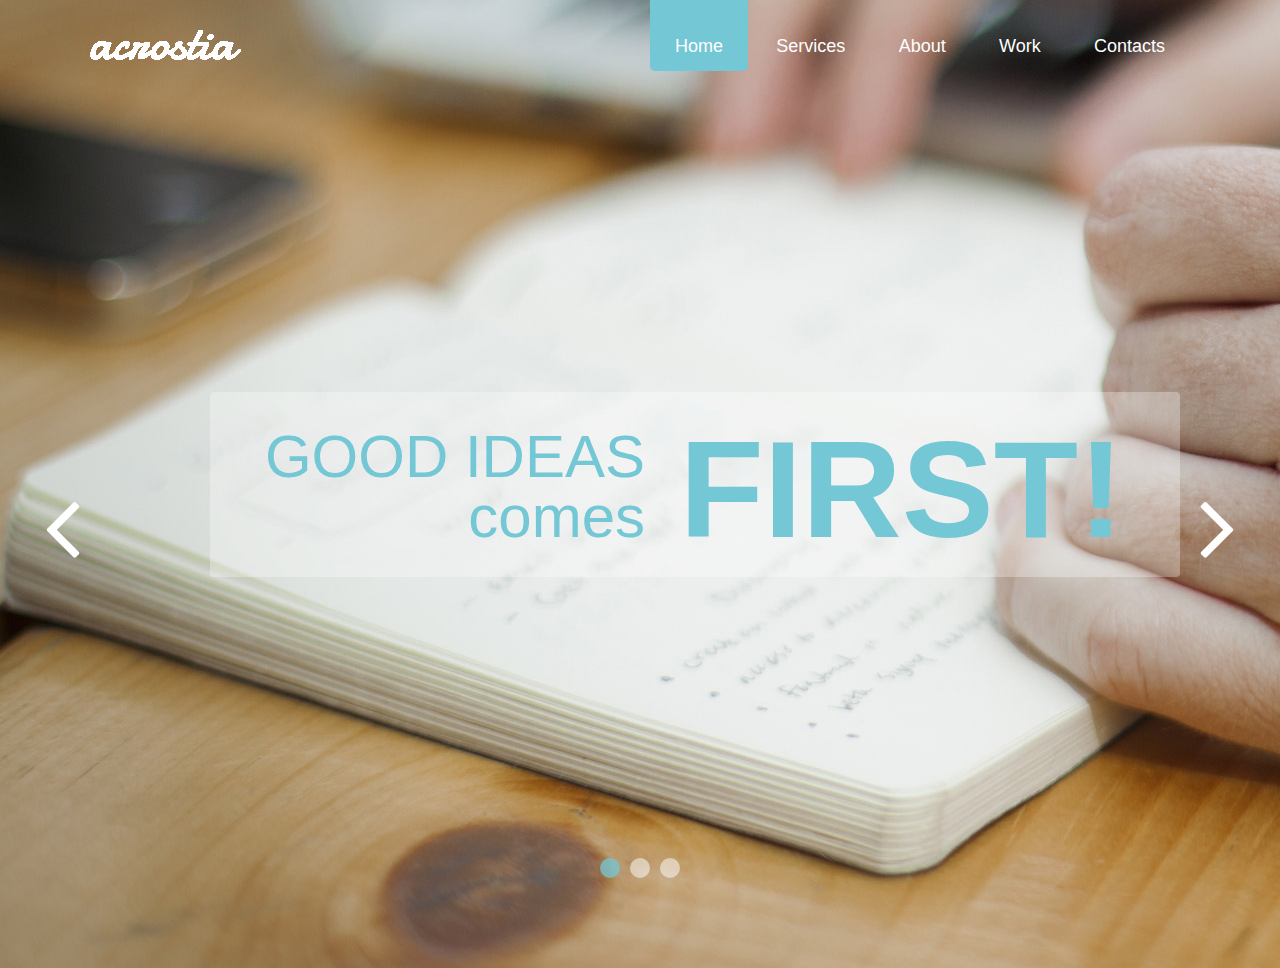
<file: index.html>
<!DOCTYPE html>
<html lang="en">
<head>
	<meta charset="UTF-8">
	<title>Acronostia</title>
	<meta http-equiv="X-UA-Compatible" content="IE=edge">
	<meta name="viewport" content="width=device-width, user-scalable=no, initial-scale=1.0, maximum-scale=1.0, minimum-scale=1.0">
	<link rel="stylesheet" href="js/slick/slick.css">
	<link rel="stylesheet" href="js/slick/slick-theme.css">
	<style>
	body{  width:100%;  height:100%;  font-size:16px}.container{  max-width:1100px;  margin:0 auto;  padding:0 20px}.main{  background:url(img/background.jpg);  background-position:center center}.head{  display:-webkit-box;  display:-webkit-flex;  display:-ms-flexbox;  display:flex;  -webkit-box-pack:justify;  -webkit-justify-content:space-between;      -ms-flex-pack:justify;          justify-content:space-between;  -webkit-flex-wrap:wrap;      -ms-flex-wrap:wrap;          flex-wrap:wrap}.logo_block{  margin-top:45px}.logo{  padding:15px 80px;  background:url(img/logo.png) no-repeat}.nav_menu{ display:-webkit-box; display:-webkit-flex; display:-ms-flexbox; display:flex; list-style:none; -webkit-box-pack:justify; -webkit-justify-content:space-between; -ms-flex-pack:justify; justify-content:space-between; padding:0; max-width:540px; width:100%}.nav_menu_link{ color:white; font-family:Lato Regular,sans-serif; font-size:18px; font-weight:400; line-height:60px; text-decoration:none; padding:40px 25px 15px 25px; -webkit-border-radius:5px; border-radius:5px} .nav_menu_link:hover{ background:#74c7d5}.page_home.active{ background-color:#74c7d5; -webkit-border-radius:5px; border-radius:5px}.page_services.active{ background-color:#df5c64; -webkit-border-radius:5px; border-radius:5px}.page_about.active{ background-color:#91778e; -webkit-border-radius:5px; border-radius:5px}.page_work.active{ background-color:#a1ca6c; -webkit-border-radius:5px; border-radius:5px}.page_contacts.active{ background-color:#82c8bd; -webkit-border-radius:5px; border-radius:5px}.content_home{  max-width:1100px;  width:100%;  display:-webkit-box;  display:-webkit-flex;  display:-ms-flexbox;  display:flex;  -webkit-box-pack:center;  -webkit-justify-content:center;      -ms-flex-pack:center;          justify-content:center;  -webkit-align-content:center;      -ms-flex-line-pack:center;          align-content:center}.slider_block{  position:relative;  outline:none}.slider_item{  width:970px;  position:relative;  background-color:rgba(255,255,255,0.3);  -webkit-border-radius:4px;          border-radius:4px;  left:120px;  margin-top:300px;  margin-bottom:313px;  outline:none}.slider_item_two{  left:90px;  width:960px}.slider_item_two .slider_text{  margin-right:10px;  margin-left:10px}.slider_text{  display:inline-block;  color:#74c7d5;  font-family:Lato Light,sans-serif;  font-size:60px;  font-weight:300;  line-height:1;  max-width:390px;  text-align:right;  margin:35px 30px 30px 45px}.slider_text_big{  color:#74c7d5;  font-family:Lato Black,sans-serif;  font-size:138px;  font-weight:900;  line-height:1}.slider_item_two .slider_text_big{  margin-left:30px}.slick-prev{  background:url(img/arrow-left.png);  width:34px;  height:56px;  left:-4%}.slick-next{  background:url(img/arrow-right.png); width:34px; height:56px; right:-4%}.slick-dots{ bottom:90px; left:0}.slick-dots li button:before{ content:""; background:#fff; opacity:.5; width:20px; height:20px; -webkit-border-radius:50%; border-radius:50%}.slick-dots li.slick-active button:before{ width:20px; height:20px; background:#74c7d5}.slick-dotted.slick-slider{ margin-bottom:0}
</style>
</head>

<body>
	<div class="wrapper">
		<div class="main">
				<div class="container">
					<div class="head">
						<div class="logo_block"><a class="logo" href="#"></a></div>
						<ul class="nav_menu">
							<li class="nav_menu_item"><a href="#" class="nav_menu_link page_home active">Home</a></li>
							<li class="nav_menu_item"><a href="services.html" class="nav_menu_link page_services">Services</a></li>
							<li class="nav_menu_item"><a href="about.html" class="nav_menu_link page_about">About</a></li>
							<li class="nav_menu_item"><a href="work.html" class="nav_menu_link page_work">Work</a></li>
							<li class="nav_menu_item"><a href="contacts.html" class="nav_menu_link page_contacts">Contacts</a></li>
						</ul>
					</div> <!-- head -->
					<div class="content content_home">
						<div class="slider_block">
							<div class="slider_item">
								<p class="slider_text">GOOD IDEAS comes</p>
								<span class="slider_text_big">FIRST!</span>
							</div>
						</div>
						<div class="slider_block">
							<div class="slider_item slider_item_two">
							<p class="slider_text">WE WORK</p>
							<span class="slider_text_big">TOGETHER!</span>
						</div>
						</div>
						<div class="slider_block">
							<div class="slider_item">
							<p class="slider_text">GOOD IDEAS comes</p>
							<span class="slider_text_big">FIRST!</span>
						</div>
						</div>
					</div> <!-- content_home -->
				</div> <!-- container -->
		</div> <!-- main -->
	</div> <!-- wrapper -->
	<link href="https://fonts.googleapis.com/css?family=Lato:300,400,700,900" rel="stylesheet">
	<link rel="stylesheet" href="css/normalize.css">
	<link rel="stylesheet" href="css/media.css">
	<script src="https://code.jquery.com/jquery-2.2.4.min.js" defer></script>
	<script src="js/slick/slick.min.js" defer></script>
	<script src="js/common.js" defer></script>
</body>
</html>
</file>
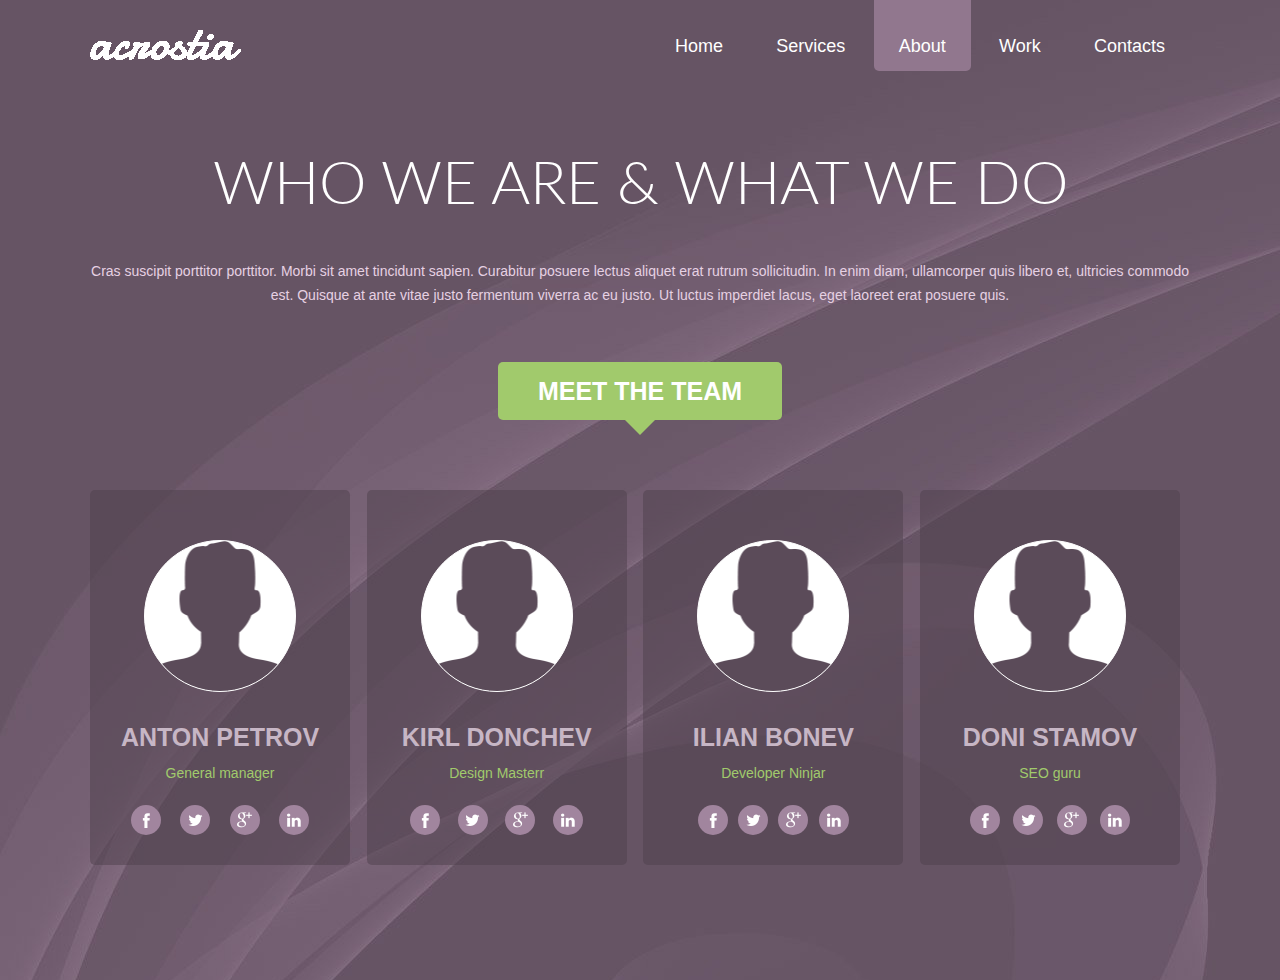
<file: about.html>
<!DOCTYPE html>
<html lang="en">
<head>
	<meta charset="UTF-8">
	<title>Acronostia - About</title>
	<meta http-equiv="X-UA-Compatible" content="IE=edge">
	<meta name="viewport" content="width=device-width, user-scalable=no, initial-scale=1.0, maximum-scale=1.0, minimum-scale=1.0">
	<style>
body{  width:100%;  height:100%;  font-size:16px}.container{  max-width:1100px;  margin:0 auto;  padding:0 20px}.main{  background:url(img/background-p3.jpg)}.head{  display:-webkit-box;  display:-webkit-flex;  display:-ms-flexbox;  display:flex;  -webkit-box-pack:justify;  -webkit-justify-content:space-between;      -ms-flex-pack:justify;          justify-content:space-between;  -webkit-flex-wrap:wrap;      -ms-flex-wrap:wrap;          flex-wrap:wrap}.logo_block{  margin-top:45px}.logo{  padding:15px 80px;  background:url(img/logo.png) no-repeat}.nav_menu{ display:-webkit-box; display:-webkit-flex; display:-ms-flexbox; display:flex; list-style:none; -webkit-box-pack:justify; -webkit-justify-content:space-between; -ms-flex-pack:justify; justify-content:space-between; padding:0; max-width:540px; width:100%}.nav_menu_link{ color:white; font-family:Lato Regular,sans-serif; font-size:18px; font-weight:400; line-height:60px; text-decoration:none; padding:40px 25px 15px 25px; -webkit-border-radius:5px; border-radius:5px} .nav_menu_link:hover{ background:#91778e}.page_home.active{ background-color:#74c7d5; -webkit-border-radius:5px; border-radius:5px}.page_services.active{ background-color:#df5c64; -webkit-border-radius:5px; border-radius:5px}.page_about.active{ background-color:#91778e; -webkit-border-radius:5px; border-radius:5px}.page_work.active{ background-color:#a1ca6c; -webkit-border-radius:5px; border-radius:5px}.page_contacts.active{ background-color:#82c8bd; -webkit-border-radius:5px; border-radius:5px}.about_content{  display:-webkit-box;  display:-webkit-flex;  display:-ms-flexbox;  display:flex;  -webkit-box-orient:vertical;  -webkit-box-direction:normal;  -webkit-flex-direction:column;      -ms-flex-direction:column;          flex-direction:column;  -webkit-box-align:center;  -webkit-align-items:center;      -ms-flex-align:center;          align-items:center;  text-align:center}.about_content_title{  color:white;  font-family:Lato,sans-serif;  font-size:60px;  font-weight:300;  line-height:58px;  text-transform:uppercase;  margin-bottom:35px}.about_content_text{  color:#e6d1e3;  font-family:Lato Regular,sans-serif;  font-size:14px;  font-weight:400;  line-height:24px;  margin-bottom:55px}.meet{  position:relative;  color:white;  font-family:Lato Black,sans-serif;  font-size:25px;  font-weight:900;  line-height:58px;  text-transform:uppercase;  background:#a1ca6c;  -webkit-border-radius:5px;          border-radius:5px;  padding:0 40px;  margin-bottom:70px}  .meet:after{    position:absolute;    content:"";    bottom:-15px;    left:-webkit-calc(50% - 15px);    left:calc(50% - 15px);    width:0;    height:0;    border-style:solid;    border-width:15px 15px 0 15px;    border-color:#a1ca6c transparent transparent transparent}.about_team{  display:-webkit-box;  display:-webkit-flex;  display:-ms-flexbox;  display:flex;  -webkit-box-pack:justify;  -webkit-justify-content:space-between;      -ms-flex-pack:justify;          justify-content:space-between;  -webkit-flex-wrap:wrap;      -ms-flex-wrap:wrap;          flex-wrap:wrap}.about_user{  background:rgba(77,63,75,0.5);  -webkit-border-radius:5px;          border-radius:5px;  max-width:260px;  width:100%;  display:-webkit-box;  display:-webkit-flex;  display:-ms-flexbox;  display:flex;  -webkit-box-orient:vertical;  -webkit-box-direction:normal;  -webkit-flex-direction:column;      -ms-flex-direction:column;          flex-direction:column;  -webkit-box-align:center;  -webkit-align-items:center;      -ms-flex-align:center;          align-items:center;  text-align:center;  margin-bottom:115px;  margin-right:10px}  .about_user:hover{    background:rgba(77,63,75,0.8)}.about_user_pic{  position:relative;  width:150px;  height:150px;  background:#fff url(img/user.png) no-repeat top center;  -webkit-border-radius:50%;          border-radius:50%;  border:1px solid #fff;  margin-top:50px;  margin-bottom:16px;  overflow:hidden}  .about_user_pic:after{    position:absolute;    content:"";    width:152px;    height:152px;    top:-6px;    left:-6px;    border:5px solid #947a92;    -webkit-border-radius:50%;            border-radius:50%}.about_user_title{  color:#c7b6c5;  font-family:Lato Black,sans-serif;  font-size:25px;  font-weight:900;  line-height:58px;  text-transform:uppercase;  margin:0}.about_user_text{  color:#a1ca6c;  font-family:Lato Regular,sans-serif;  font-size:14px;  font-weight:400;  line-height:1;  margin:0;  margin-bottom:25px}.about_user_social{  display:-webkit-box;  display:-webkit-flex;  display:-ms-flexbox;  display:flex;  list-style:none;  -webkit-justify-content:space-around;      -ms-flex-pack:distribute;          justify-content:space-around;  padding:0;  margin-bottom:30px}  .about_user_social li{    width:30px;    height:30px;    -webkit-border-radius:50%;            border-radius:50%;    background:#a1859e}.user_social_link{  display:inline-block;  width:30px;  height:30px}  .user_social_link.fb{    background:url(img/facebook.png) no-repeat center center}  .user_social_link.tw{    background:url(img/twit.png) no-repeat center center}  .user_social_link.google{    background:url(img/g+.png) no-repeat center center}  .user_social_link.in{    background:url(img/lin.png) no-repeat center center}.about_user:hover .about_user_pic{  background:#fff url(img/user-hover.png) no-repeat top center}.about_user:hover .about_user_title{ color:#fff}.about_user:hover .user_social_fb{ background:#4f689e}.about_user:hover .user_social_tw{ background:#74c7d5}.about_user:hover .user_social_google{ background:#df5c64}.about_user:hover .user_social_in{ background:#3e61af}
</style>
</head>
<body>
	<div class="wrapper">
		<div class="main">
			<div class="container">
				<div class="head">
					<div class="logo_block"><a class="logo" href="#"></a></div>
					<ul class="nav_menu">
						<li class="nav_menu_item"><a href="index.html" class="nav_menu_link page_home">Home</a></li>
						<li class="nav_menu_item"><a href="services.html" class="nav_menu_link page_services">Services</a></li>
						<li class="nav_menu_item"><a href="about.html" class="nav_menu_link page_about active">About</a></li>
						<li class="nav_menu_item"><a href="work.html" class="nav_menu_link page_work">Work</a></li>
						<li class="nav_menu_item"><a href="contacts.html" class="nav_menu_link page_contacts">Contacts</a></li>
					</ul>
				</div> <!-- head -->
				<div class="about_content">
					<h3 class="about_content_title">Who we are & what we do</h3>
					<p class="about_content_text">Cras suscipit porttitor porttitor. Morbi sit amet tincidunt sapien. Curabitur posuere lectus aliquet erat rutrum sollicitudin. In enim diam, ullamcorper quis libero et, ultricies commodo est. Quisque at ante vitae justo fermentum viverra ac eu justo. Ut luctus imperdiet lacus, eget laoreet erat posuere quis.</p>
					<div class="meet">meet the team</div>
				</div> <!-- about_content -->
				<div class="about_team">
					<div class="about_user">
						<div class="about_user_pic manager"></div>
						<div class="about_user_descr">
							<h2 class="about_user_title">Anton Petrov</h2>
							<p class="about_user_text">General manager</p>
							<ul class="about_user_social">
								<li class="user_social_fb" ><a class="user_social_link fb" href="#"></a></li>
								<li class="user_social_tw" ><a class="user_social_link tw" href="#"></a></li>
								<li class="user_social_google" ><a class="user_social_link google" href="#"></a></li>
								<li class="user_social_in" ><a class="user_social_link in" href="#"></a></li>
							</ul>
						</div>
					</div> <!-- about_user -->
					<div class="about_user">
						<div class="about_user_pic designer"></div>
						<div class="about_user_descr">
							<h2 class="about_user_title">Kirl DONCHEV</h2>
							<p class="about_user_text">Design Masterr</p>
							<ul class="about_user_social">
								<li class="user_social_fb" ><a class="user_social_link fb" href="#"></a></li>
								<li class="user_social_tw" ><a class="user_social_link tw" href="#"></a></li>
								<li class="user_social_google" ><a class="user_social_link google" href="#"></a></li>
								<li class="user_social_in" ><a class="user_social_link in" href="#"></a></li>
							</ul>
						</div>
					</div> <!-- about_user -->
					<div class="about_user">
						<div class="about_user_pic manager"></div>
						<div class="about_user_descr">
							<h2 class="about_user_title">Ilian Bonev</h2>
							<p class="about_user_text">Developer Ninjar</p>
							<ul class="about_user_social">
								<li class="user_social_fb" ><a class="user_social_link fb" href="#"></a></li>
								<li class="user_social_tw" ><a class="user_social_link tw" href="#"></a></li>
								<li class="user_social_google" ><a class="user_social_link google" href="#"></a></li>
								<li class="user_social_in" ><a class="user_social_link in" href="#"></a></li>
							</ul>
						</div>
					</div> <!-- about_user -->
					<div class="about_user">
						<div class="about_user_pic manager"></div>
						<div class="about_user_descr">
							<h2 class="about_user_title">Doni Stamov</h2>
							<p class="about_user_text">SEO guru</p>
							<ul class="about_user_social">
								<li class="user_social_fb" ><a class="user_social_link fb" href="#"></a></li>
								<li class="user_social_tw" ><a class="user_social_link tw" href="#"></a></li>
								<li class="user_social_google" ><a class="user_social_link google" href="#"></a></li>
								<li class="user_social_in" ><a class="user_social_link in" href="#"></a></li>
							</ul>
						</div>
					</div> <!-- about_user -->
				</div> <!-- about_team -->
				
			</div> <!-- container -->
		</div> <!-- page1 -->
	</div> <!-- wrapper -->
	<link href="https://fonts.googleapis.com/css?family=Lato:300,400,700,900" rel="stylesheet">
	<link rel="stylesheet" href="css/normalize.css">
	<link rel="stylesheet" href="css/media.css">
</body>
</html>
</file>
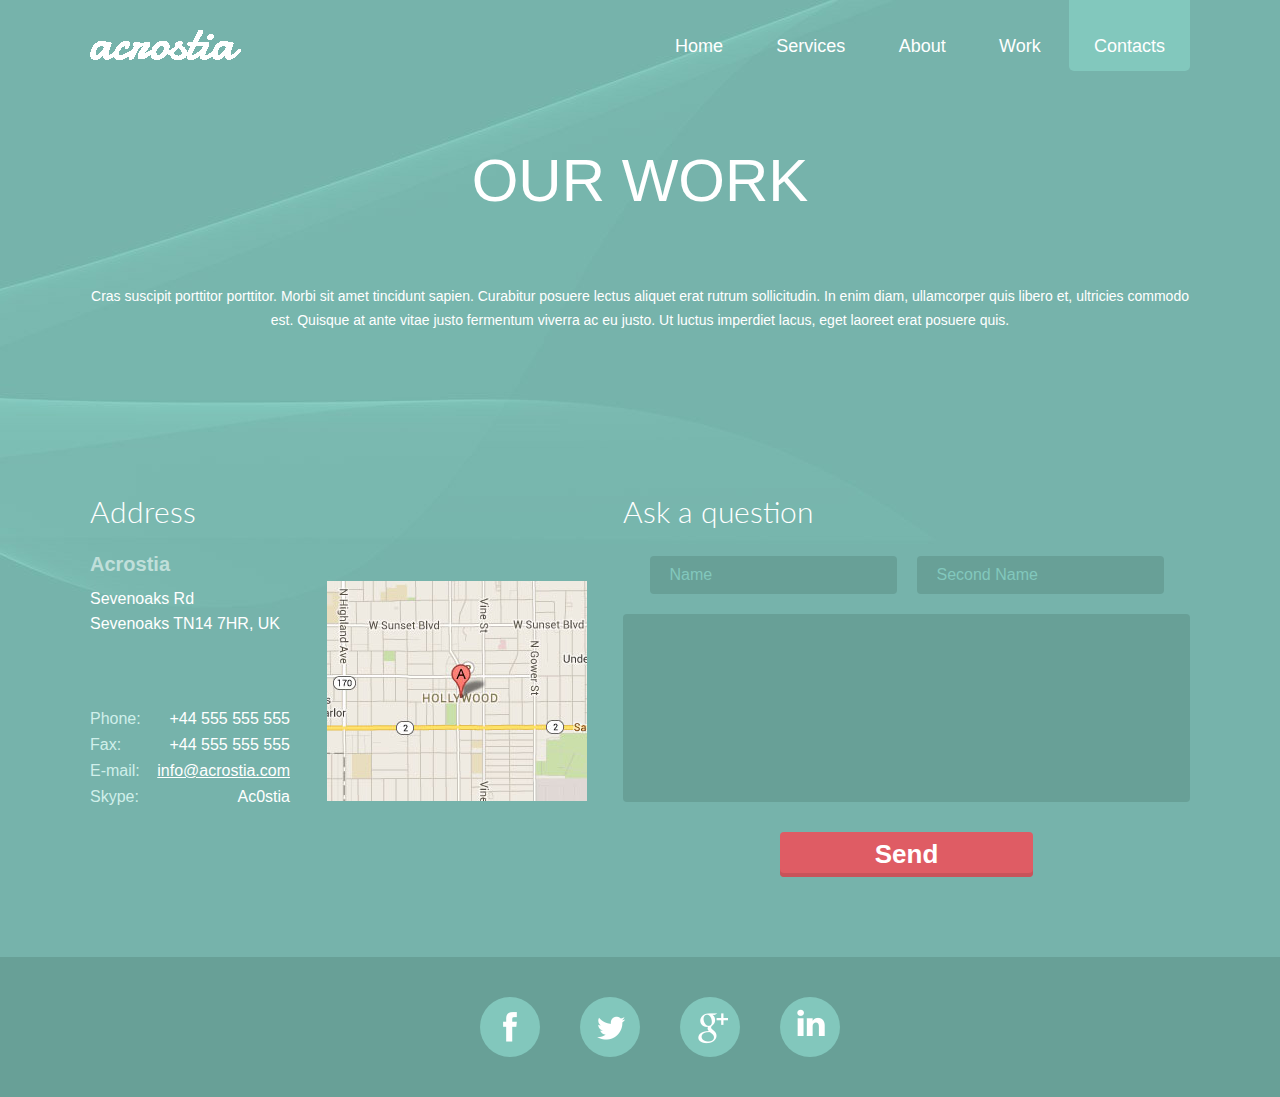
<file: contacts.html>
<!DOCTYPE html>
<html lang="en">
<head>
	<meta charset="UTF-8">
	<title>Acronostia - Contacts</title>
	<meta http-equiv="X-UA-Compatible" content="IE=edge">
	<meta name="viewport" content="width=device-width, user-scalable=no, initial-scale=1.0, maximum-scale=1.0, minimum-scale=1.0">
	<style>
body{  width:100%;  height:100%;  font-size:16px}.container{  max-width:1100px;  margin:0 auto;  padding:0 20px}.main{  background:url(img/background-p5.jpg)}.head{  display:-webkit-box;  display:-webkit-flex;  display:-ms-flexbox;  display:flex;  -webkit-box-pack:justify;  -webkit-justify-content:space-between;      -ms-flex-pack:justify;          justify-content:space-between;  -webkit-flex-wrap:wrap;      -ms-flex-wrap:wrap;          flex-wrap:wrap}.logo_block{  margin-top:45px}.logo{  padding:15px 80px;  background:url(img/logo.png) no-repeat}.nav_menu{ display:-webkit-box; display:-webkit-flex; display:-ms-flexbox; display:flex; list-style:none; -webkit-box-pack:justify; -webkit-justify-content:space-between; -ms-flex-pack:justify; justify-content:space-between; padding:0; max-width:540px; width:100%}.nav_menu_link{ color:white; font-family:Lato Regular,sans-serif; font-size:18px; font-weight:400; line-height:60px; text-decoration:none; padding:40px 25px 15px 25px; -webkit-border-radius:5px; border-radius:5px} .nav_menu_link:hover{ background:#82c8bd}.page_home.active{ background-color:#74c7d5; -webkit-border-radius:5px; border-radius:5px}.page_services.active{ background-color:#df5c64; -webkit-border-radius:5px; border-radius:5px}.page_about.active{ background-color:#91778e; -webkit-border-radius:5px; border-radius:5px}.page_work.active{ background-color:#a1ca6c; -webkit-border-radius:5px; border-radius:5px}.page_contacts.active{ background-color:#82c8bd; -webkit-border-radius:5px; border-radius:5px}.content_contacts{  display:-webkit-box;  display:-webkit-flex;  display:-ms-flexbox;  display:flex;  -webkit-box-orient:vertical;  -webkit-box-direction:normal;  -webkit-flex-direction:column;      -ms-flex-direction:column;          flex-direction:column;  -webkit-box-pack:center;  -webkit-justify-content:center;      -ms-flex-pack:center;          justify-content:center;  text-align:center;  margin-bottom:120px}.contacts_content_title{  display:block;  color:#fff;  font-family:Lato Light,sans-serif;  font-size:60px;  font-weight:300;  line-height:58px;  text-transform:uppercase}.contacts_content_text{  color:#fff;  font-family:Lato Regular,sans-serif;  font-size:14px;  font-weight:400;  line-height:24px}.contacts_info{  display:-webkit-box;  display:-webkit-flex;  display:-ms-flexbox;  display:flex;  -webkit-box-pack:justify;  -webkit-justify-content:space-between;      -ms-flex-pack:justify;          justify-content:space-between;  -webkit-flex-wrap:wrap;      -ms-flex-wrap:wrap;          flex-wrap:wrap}.address{  display:-webkit-box;  display:-webkit-flex;  display:-ms-flexbox;  display:flex;  -webkit-box-orient:vertical;  -webkit-box-direction:normal;  -webkit-flex-direction:column;      -ms-flex-direction:column;          flex-direction:column}.addres_title{  color:white;  font-family:Lato,sans-serif;  font-size:30px;  font-weight:300;  line-height:30px}.address_info{  margin-bottom:70px}  .address_info p{    margin:0;    margin-bottom:4px}.address_info .address_info_title{  color:#c0dfda;  font-family:Lato Bold,sans-serif;  font-size:20px;  font-weight:700;  line-height:17px;  margin-bottom:15px}.address_city,.address_street{  color:#fff;  font-family:Lato Regular,sans-serif;  font-size:16px;  font-weight:400;  line-height:21px}.address_contacts{  display:-webkit-box;  display:-webkit-flex;  display:-ms-flexbox;  display:flex;  -webkit-box-orient:vertical;  -webkit-box-direction:normal;  -webkit-flex-direction:column;      -ms-flex-direction:column;          flex-direction:column;  width:200px}.address_contacts p{  display:inline-block;  font-family:Lato Regular,sans-serif;  font-size:16px;  font-weight:400;  line-height:21px;  color:#d0efea;  margin:0;  margin-bottom:5px}.address_contacts a{  font-family:Lato Regular,sans-serif;  font-size:16px;  font-weight:400;  line-height:21px;  color:#fff;  text-decoration:none}.address_contacts .mail_address{  text-decoration:underline}.address_block{  display:-webkit-box;  display:-webkit-flex;  display:-ms-flexbox;  display:flex;  -webkit-box-pack:justify;  -webkit-justify-content:space-between;      -ms-flex-pack:justify;          justify-content:space-between}.map{  position:relative;  width:260px;  height:220px;  margin:0 10px;  margin-top:115px;  overflow:hidden}.map_pic{  position:relative;  top:-130px;  left:-50px}.user_form_title{  color:#fff;  font-family:Lato;  font-size:30px;  font-weight:300;  line-height:30px}.user_form{  display:-webkit-box;  display:-webkit-flex;  display:-ms-flexbox;  display:flex;  -webkit-box-orient:vertical;  -webkit-box-direction:normal;  -webkit-flex-direction:column;      -ms-flex-direction:column;          flex-direction:column;  -webkit-box-align:center;  -webkit-align-items:center;      -ms-flex-align:center;          align-items:center;  margin-bottom:80px}.user_form_name{  display:-webkit-box;  display:-webkit-flex;  display:-ms-flexbox;  display:flex;  -webkit-box-orient:horizontal;  -webkit-box-direction:normal;  -webkit-flex-direction:row;      -ms-flex-direction:row;          flex-direction:row}.user_form_item input{  background-color:#68a097;  -webkit-border-radius:4px;          border-radius:4px;  border:none;  padding:10px 20px;  outline:none;  margin-bottom:20px}  .user_form_item input:focus{    background:#fff}.user_form_item .name{  margin-right:20px}.user_form_item input::-webkit-input-placeholder{  color:#82c8bd;  font-family:Lato Regular,sans-serif;  font-size:16px;  font-weight:400;  line-height:21px}.user_form_item input::-moz-placeholder{  color:#82c8bd;  font-family:Lato Regular,sans-serif;  font-size:16px;  font-weight:400;  line-height:21px}.user_form_item input:-moz-placeholder{  color:#82c8bd;  font-family:Lato Regular,sans-serif;  font-size:16px;  font-weight:400;  line-height:21px}.user_form_item input:-ms-input-placeholder{  color:#82c8bd;  font-family:Lato Regular,sans-serif;  font-size:16px;  font-weight:400;  line-height:21px}.user_form_item input:focus::-webkit-input-placeholder{  opacity:0;  -webkit-transition:opacity 0.3s ease;  transition:opacity 0.3s ease}.user_form_item input:focus::-moz-placeholder{  opacity:0;  -webkit-transition:opacity 0.3s ease;  transition:opacity 0.3s ease}.user_form_item input:focus:-moz-placeholder{  opacity:0;  -webkit-transition:opacity 0.3s ease;  transition:opacity 0.3s ease}.user_form_item input:focus:-ms-input-placeholder{  opacity:0;  -webkit-transition:opacity 0.3s ease;  transition:opacity 0.3s ease}.user_ask{  display:block;  background-color:#68a097;  -webkit-border-radius:4px;          border-radius:4px;  border:none;  outline:none;  resize:none;  margin-bottom:30px}  .user_ask:focus{    background:#fff}.form_btn{  color:#fff;  font-family:Lato Black, sans-serif;  font-size:26px;  font-weight:900;  line-height:21px;  padding:12px 95px;  background-color:#df5c64;  border:none;  outline:none;  cursor:pointer;  -webkit-border-radius:4px;          border-radius:4px;  -webkit-box-shadow:inset 0 -4px 0 rgba(178,74,80,0.5);          box-shadow:inset 0 -4px 0 rgba(178,74,80,0.5)}.footer{  background:#68a097}.social{  display:-webkit-box;  display:-webkit-flex;  display:-ms-flexbox;  display:flex;  -webkit-box-pack:center;  -webkit-justify-content:center;      -ms-flex-pack:center;          justify-content:center;  list-style:none;  margin:0}.social_list{  position:relative;  width:60px;  height:60px;  background:#82c7bc;  -webkit-border-radius:50%;          border-radius:50%;  margin:40px 0;  margin-right:40px}  .social_list:last-child{    margin-right:0}.social_link{  position:absolute;  top:0;  left:0;  padding:30px 30px}.facebook:hover{  background:#4f689e}.twitter:hover{  background:#74c7d5}.google:hover{  background:#DF5C64}.linkedin:hover{  background:#3E61AF}.social_link.fb{  background:url(img/footer-fb.png) no-repeat;  background-position:center center}.social_link.tw{  background:url(img/footer-twit.png) no-repeat;  background-position:17px 19px}.social_link.go{  background:url(img/footer-g+.png) no-repeat;  background-position:18px 16px}.social_link.lin{  background:url(img/footer-lin.png) no-repeat; background-position:17px 12px}
</style>
</head>
<body>
	<div class="wrapper">
		<div class="main">
				<div class="container">
					<div class="head">
						<div class="logo_block"><a class="logo" href="#"></a></div>
						<ul class="nav_menu">
							<li class="nav_menu_item"><a href="index.html" class="nav_menu_link page_home">Home</a></li>
							<li class="nav_menu_item"><a href="services.html" class="nav_menu_link page_services">Services</a></li>
							<li class="nav_menu_item"><a href="about.html" class="nav_menu_link page_about">About</a></li>
							<li class="nav_menu_item"><a href="work.html" class="nav_menu_link page_work">Work</a></li>
							<li class="nav_menu_item"><a href="contacts.html" class="nav_menu_link page_contacts active">Contacts</a></li>
						</ul>
					</div> <!-- head -->
					<div class="content_contacts">
							<h3 class="contacts_content_title">our work</h3>
							<p class="contacts_content_text">Cras suscipit porttitor porttitor. Morbi sit amet tincidunt sapien. Curabitur posuere lectus aliquet erat rutrum sollicitudin. In enim diam, ullamcorper quis libero et, ultricies commodo est. Quisque at ante vitae justo fermentum viverra ac eu justo. Ut luctus imperdiet lacus, eget laoreet erat posuere quis.</p>
					</div> <!-- content_contacts -->
					<div class="contacts_info">
						<div class="address">
							<p class="addres_title">Address</p>
							<div class="address_info">
								<p class="address_info_title">Acrostia</p>
								<p class="address_city">Sevenoaks Rd</p>
								<p class="address_street">Sevenoaks TN14 7HR, UK</p>
							</div> <!-- address_info -->
							<div class="address_contacts">
								<div class="phone address_block"><p>Phone:</p><a href="tel:+44555555555" class="phone_number">+44 555 555 555</a></div>
								<div class="fax address_block"><p>Fax:</p><a href="fax:+44555555555" class="fax_number">+44 555 555 555</a></div>
								<div class="mail address_block"><p>E-mail:</p><a href="mailto:mail.ru" class="mail_address">info@acrostia.com</a></div>
								<div class="skype address_block"><p>Skype:</p><a href="skype:Ac0stia" class="skype_name">Ac0stia</a></div>
							</div> <!-- address_contacts -->
						</div>
						<div class="map"><a class="map_pic" href="#"><img src="img/content/map.jpg" alt=""></a></div>
						<div class="user_block">
							<p class="user_form_title">Ask a question</p>
							<div class="user_form_item">
								<form action="#" class="user_form">
									<div class="user_form_name">
										<input type="text" class="name" placeholder="Name">
										<input type="text" class="second_name" placeholder="Second Name">
									</div>
									<textarea class="user_ask" name="user_ask" cols="59" rows="10"></textarea>
									<button class="form_btn">Send</button>
								</form>
							</div> <!-- user_form_item -->
						</div> <!-- user_block -->
					</div> <!-- contacts_info -->
				</div> <!-- container -->
				<footer class="footer">
					<div class="container">
						<ul class="social">
							<li class="social_list facebook"><a class="social_link fb" href="https://www.facebook.com/" target="_blank"></a></li>
							<li class="social_list twitter"><a class="social_link tw" href="https://twitter.com/" target="_blank"></a></li>
							<li class="social_list google"><a class="social_link go" href="https://www.google.ru/" targer="_blank"></a></li>
							<li class="social_list linkedin"><a class="social_link lin" href="https://www.linkedin.com/" target="blank"></a></li>
						</ul> <!-- social -->
					</div> <!-- container -->
				</footer>
		</div> <!-- main -->
	</div> <!-- wrapper -->
	<link href="https://fonts.googleapis.com/css?family=Lato:300,400,700,900" rel="stylesheet">
	<link rel="stylesheet" href="css/normalize.css">
	<link rel="stylesheet" href="css/media.css">
</body>
</html>
</file>
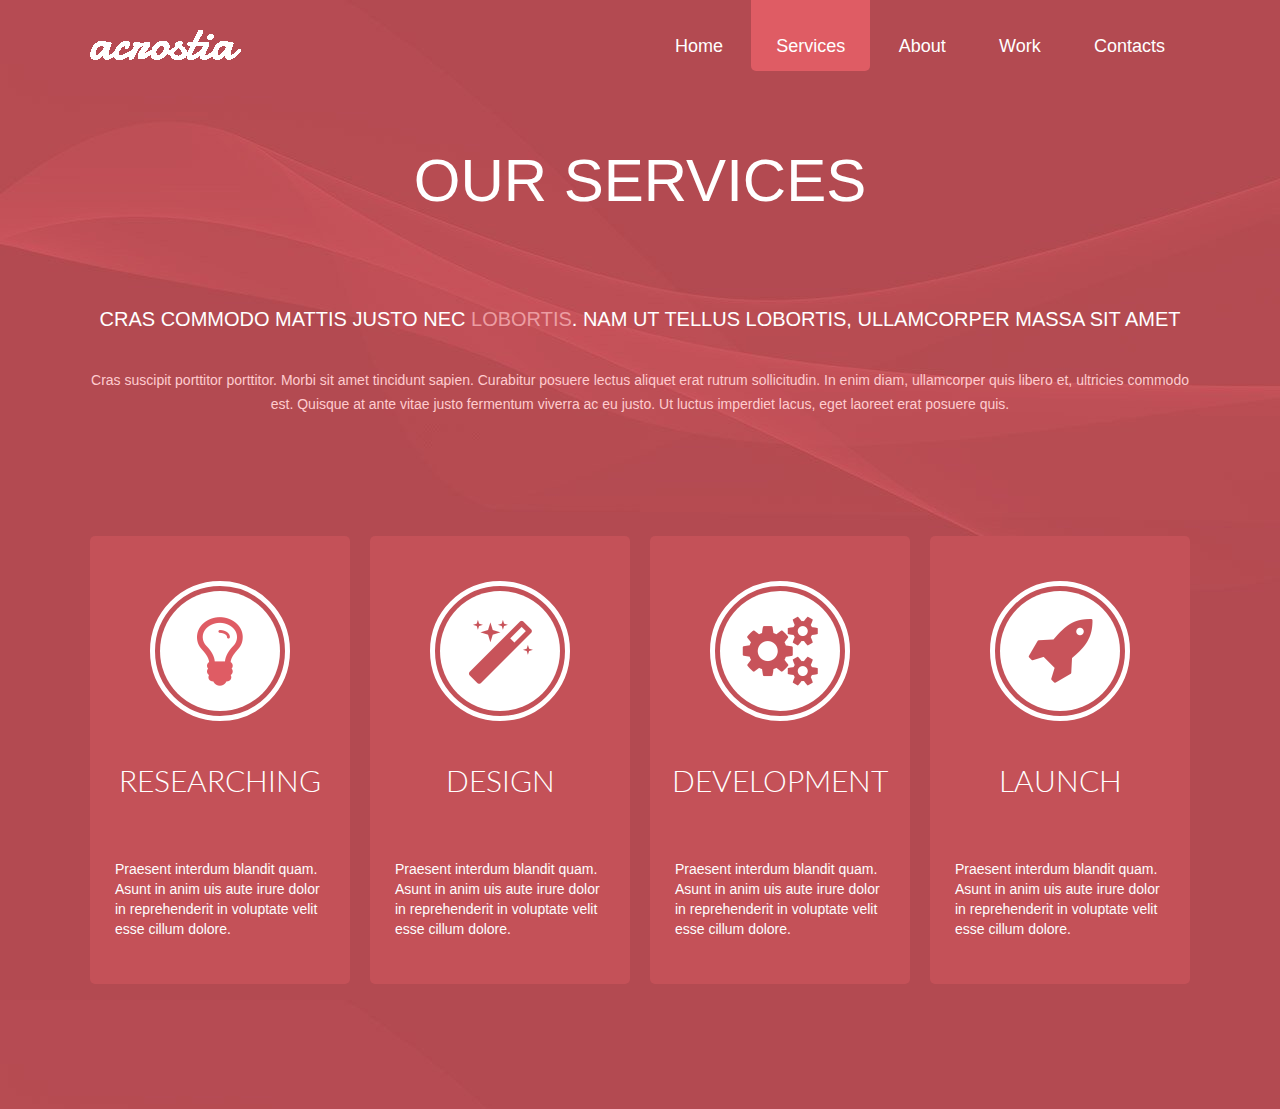
<file: services.html>
<!DOCTYPE html>
<html lang="en">
<head>
	<meta charset="UTF-8">
	<title>Acronostia - Services</title>
	<meta http-equiv="X-UA-Compatible" content="IE=edge">
	<meta name="viewport" content="width=device-width, user-scalable=no, initial-scale=1.0, maximum-scale=1.0, minimum-scale=1.0">
	<style>
	body{  width:100%;  height:100%;  font-size:16px}.container{  max-width:1100px;  margin:0 auto;  padding:0 20px}.main{  background:url(img/background-p2.jpg)}.head{  display:-webkit-box;  display:-webkit-flex;  display:-ms-flexbox;  display:flex;  -webkit-box-pack:justify;  -webkit-justify-content:space-between;      -ms-flex-pack:justify;          justify-content:space-between;  -webkit-flex-wrap:wrap;      -ms-flex-wrap:wrap;          flex-wrap:wrap}.logo_block{  margin-top:45px}.logo{  padding:15px 80px;  background:url(img/logo.png) no-repeat}.nav_menu{ display:-webkit-box; display:-webkit-flex; display:-ms-flexbox; display:flex; list-style:none; -webkit-box-pack:justify; -webkit-justify-content:space-between; -ms-flex-pack:justify; justify-content:space-between; padding:0; max-width:540px; width:100%}.nav_menu_link{ color:white; font-family:Lato Regular,sans-serif; font-size:18px; font-weight:400; line-height:60px; text-decoration:none; padding:40px 25px 15px 25px; -webkit-border-radius:5px; border-radius:5px} .nav_menu_link:hover{ background:#df5c64}.page_home.active{ background-color:#74c7d5; -webkit-border-radius:5px; border-radius:5px}.page_services.active{ background-color:#df5c64; -webkit-border-radius:5px; border-radius:5px}.page_about.active{ background-color:#91778e; -webkit-border-radius:5px; border-radius:5px}.page_work.active{ background-color:#a1ca6c; -webkit-border-radius:5px; border-radius:5px}.page_contacts.active{ background-color:#82c8bd; -webkit-border-radius:5px; border-radius:5px}.services_content{  display:-webkit-box;  display:-webkit-flex;  display:-ms-flexbox;  display:flex;  -webkit-box-orient:vertical;  -webkit-box-direction:normal;  -webkit-flex-direction:column;      -ms-flex-direction:column;          flex-direction:column;  -webkit-box-pack:center;  -webkit-justify-content:center;      -ms-flex-pack:center;          justify-content:center;  text-align:center}.services_content_title{  display:block;  color:white;  font-family:Lato Light,sans-serif;  font-size:60px;  font-weight:300;  line-height:58px;  text-transform:uppercase}.services_content_text{  color:#fff;  font-family:Lato Regular,sans-serif;  font-size:20px;  font-weight:400;  line-height:58px;  text-transform:uppercase}  .services_content_text span{    color:#ec9da2}.services_content_descr{  color:#ffcccf;  font-family:Lato Regular,sans-serif;  font-size:14px;  font-weight:400;  line-height:24px;  margin-bottom:120px}.services_offer{  display:-webkit-box;  display:-webkit-flex;  display:-ms-flexbox;  display:flex;  -webkit-box-pack:justify;  -webkit-justify-content:space-between;      -ms-flex-pack:justify;          justify-content:space-between;  -webkit-flex-wrap:wrap;      -ms-flex-wrap:wrap;          flex-wrap:wrap}.services_item{  display:-webkit-box;  display:-webkit-flex;  display:-ms-flexbox;  display:flex;  -webkit-box-orient:vertical;  -webkit-box-direction:normal;  -webkit-flex-direction:column;      -ms-flex-direction:column;          flex-direction:column;  background:#c45158;  max-width:260px;  -webkit-border-radius:5px;          border-radius:5px;  margin-bottom:125px}  .services_item:hover{    -webkit-box-shadow:3px 3px 5px #c51e28;            box-shadow:3px 3px 5px #c51e28}.services_offer_pic{  position:relative;  width:120px;  height:120px;  -webkit-border-radius:50%;          border-radius:50%;  margin:0 auto;  margin-top:55px;  margin-bottom:40px}  .services_offer_pic:after{    position:absolute;    content:"";    display:block;    width:120px;    height:120px;    top:-10px;    left:-10px;    background:transparent;    -webkit-border-radius:50%;            border-radius:50%;    padding:5px;    border:5px solid #fff}.services_offer_descr{  width:100%}.services_offer_title{  color:#fff;  font-family:Lato,sans-serif;  font-size:30px;  font-weight:300;  line-height:58px;  text-transform:uppercase;  margin:0;  margin-bottom:50px;  text-align:center}.services_offer_text{  color:#fefefe;  font-family:Lato Regular,sans-serif;  font-size:14px;  font-weight:400;  line-height:20px;  max-width:210px;  margin:0 25px;  margin-bottom:45px}.services_offer_pic{  background:#fff url(img/lightball.png) no-repeat center center}  .services_offer_pic.design{    background:#fff url(img/m-wand.png) no-repeat center center}  .services_offer_pic.development{    background:#fff url(img/giars.png) no-repeat center center}  .services_offer_pic.launch{    background:#fff url(img/rocket.png) no-repeat center center}
</style>
</head>
<body>
	<div class="wrapper">
		<div class="main">
			<div class="container">
				<div class="head">
					<div class="logo_block"><a class="logo" href="#"></a></div>
					<ul class="nav_menu">
						<li class="nav_menu_item"><a href="index.html" class="nav_menu_link page_home ">Home</a></li>
						<li class="nav_menu_item"><a href="services.html" class="nav_menu_link page_services active">Services</a></li>
						<li class="nav_menu_item"><a href="about.html" class="nav_menu_link page_about">About</a></li>
						<li class="nav_menu_item"><a href="work.html" class="nav_menu_link page_work">Work</a></li>
						<li class="nav_menu_item"><a href="contacts.html" class="nav_menu_link page_contacts">Contacts</a></li>
					</ul>
				</div> <!-- head -->
				<div class="services_content">
					<h3 class="services_content_title">our services</h3>
					<p class="services_content_text">Cras commodo mattis justo nec <span>lobortis</span>. Nam ut tellus lobortis, ullamcorper massa sit amet</p>
					<span class="services_content_descr">Cras suscipit porttitor porttitor. Morbi sit amet tincidunt sapien. Curabitur posuere lectus aliquet erat rutrum sollicitudin. In enim diam, ullamcorper quis libero et, ultricies commodo est. Quisque at ante vitae justo fermentum viverra ac eu justo. Ut luctus imperdiet lacus, eget laoreet erat posuere quis.</span>
				</div> <!-- services_content -->
				<div class="services_offer">
					<div class="services_item">
						<div class="services_offer_pic researhing"></div>
						<div class="services_offer_descr">
							<h2 class="services_offer_title">researching</h2>
							<p class="services_offer_text">Praesent interdum blandit quam. Asunt in anim uis aute irure dolor in reprehenderit in voluptate velit esse cillum dolore.</p>
						</div>
					</div> <!-- services_item -->
					<div class="services_item">
						<div class="services_offer_pic design"></div>
						<div class="services_offer_descr">
							<h2 class="services_offer_title">design</h2>
							<p class="services_offer_text">Praesent interdum blandit quam. Asunt in anim uis aute irure dolor in reprehenderit in voluptate velit esse cillum dolore.</p>
						</div>
					</div> <!-- services_item -->
					<div class="services_item">
						<div class="services_offer_pic development"></div>
						<div class="services_offer_descr">
							<h2 class="services_offer_title">development</h2>
							<p class="services_offer_text">Praesent interdum blandit quam. Asunt in anim uis aute irure dolor in reprehenderit in voluptate velit esse cillum dolore.</p>
						</div>
					</div> <!-- services_item -->
					<div class="services_item">
						<div class="services_offer_pic launch"></div>
						<div class="services_offer_descr">
							<h2 class="services_offer_title">launch</h2>
							<p class="services_offer_text">Praesent interdum blandit quam. Asunt in anim uis aute irure dolor in reprehenderit in voluptate velit esse cillum dolore.</p>
						</div>
					</div> <!-- services_item -->
				</div> <!-- services_offer -->
			</div> <!-- container -->
			
		</div> <!-- page1 -->
	</div> <!-- wrapper -->
	<link href="https://fonts.googleapis.com/css?family=Lato:300,400,700,900" rel="stylesheet">
	<link rel="stylesheet" href="css/normalize.css">
	<link rel="stylesheet" href="css/media.css">
</body>
</html>
</file>
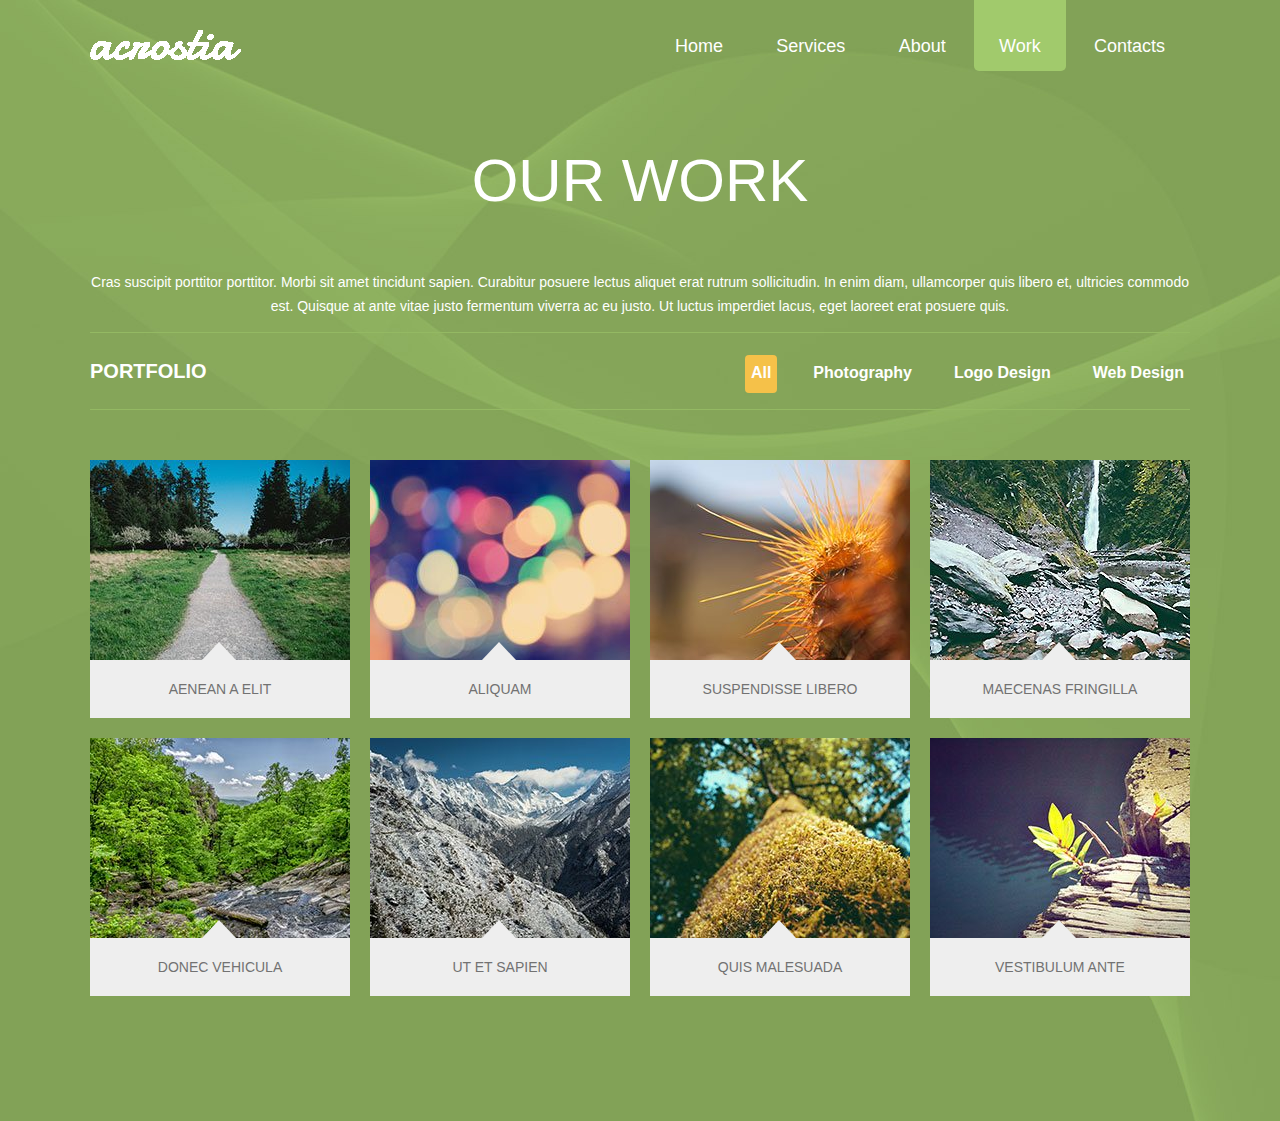
<file: work.html>
<!DOCTYPE html>
<html lang="en">
<head>
	<meta charset="UTF-8">
	<title>Acronostia - Work</title>
	<meta http-equiv="X-UA-Compatible" content="IE=edge">
	<meta name="viewport" content="width=device-width, user-scalable=no, initial-scale=1.0, maximum-scale=1.0, minimum-scale=1.0">
	<style>
	body{  width:100%;  height:100%;  font-size:16px}.container{  max-width:1100px;  margin:0 auto;  padding:0 20px}.main{  background:url(img/background-p4.jpg)}.head{  display:-webkit-box;  display:-webkit-flex;  display:-ms-flexbox;  display:flex;  -webkit-box-pack:justify;  -webkit-justify-content:space-between;      -ms-flex-pack:justify;          justify-content:space-between;  -webkit-flex-wrap:wrap;      -ms-flex-wrap:wrap;          flex-wrap:wrap}.logo_block{  margin-top:45px}.logo{  padding:15px 80px;  background:url(img/logo.png) no-repeat}.nav_menu{ display:-webkit-box; display:-webkit-flex; display:-ms-flexbox; display:flex; list-style:none; -webkit-box-pack:justify; -webkit-justify-content:space-between; -ms-flex-pack:justify; justify-content:space-between; padding:0; max-width:540px; width:100%}.nav_menu_link{ color:white; font-family:Lato Regular,sans-serif; font-size:18px; font-weight:400; line-height:60px; text-decoration:none; padding:40px 25px 15px 25px; -webkit-border-radius:5px; border-radius:5px} .nav_menu_link:hover{ background:#a1ca6c}.page_home.active{ background-color:#74c7d5; -webkit-border-radius:5px; border-radius:5px}.page_services.active{ background-color:#df5c64; -webkit-border-radius:5px; border-radius:5px}.page_about.active{ background-color:#91778e; -webkit-border-radius:5px; border-radius:5px}.page_work.active{ background-color:#a1ca6c; -webkit-border-radius:5px; border-radius:5px}.page_contacts.active{ background-color:#82c8bd; -webkit-border-radius:5px; border-radius:5px}.content_work{ display:-webkit-box; display:-webkit-flex; display:-ms-flexbox; display:flex; -webkit-box-orient:vertical; -webkit-box-direction:normal; -webkit-flex-direction:column; -ms-flex-direction:column; flex-direction:column; -webkit-box-pack:center; -webkit-justify-content:center; -ms-flex-pack:center; justify-content:center; text-align:center}.work_content_title{ display:block; color:#fff; font-family:Lato Light,sans-serif; font-size:60px; font-weight:300; line-height:58px; text-transform:uppercase}.work_content_text{ color:#fff; font-family:Lato Regular,sans-serif; font-size:14px; font-weight:400; line-height:24px}.filter{ display:-webkit-box; display:-webkit-flex; display:-ms-flexbox; display:flex; -webkit-box-pack:justify; -webkit-justify-content:space-between; -ms-flex-pack:justify; justify-content:space-between; border-top:1px solid #94b963; border-bottom:1px solid #94b963; margin-bottom:50px; -webkit-flex-wrap:wrap; -ms-flex-wrap:wrap; flex-wrap:wrap}.filter_title{ color:#fff; font-family:Lato Bold,sans-serif; font-size:20px; font-weight:700; line-height:1.8}.filter_items{ display:-webkit-box; display:-webkit-flex; display:-ms-flexbox; display:flex; -webkit-box-pack:justify; -webkit-justify-content:space-between; -ms-flex-pack:justify; justify-content:space-between; -webkit-flex-wrap:wrap; -ms-flex-wrap:wrap; flex-wrap:wrap; max-width:445px; width:100%; list-style:none; margin-top:22px}.filter_link{ color:#fff; font-family:Lato Bold,sans-serif; font-size:16px; font-weight:700; line-height:24px; padding:6px; cursor:pointer} .filter_link.active{ background:#f5c149; -webkit-border-radius:4px; border-radius:4px}.portfolio_list{ display:-webkit-box; display:-webkit-flex; display:-ms-flexbox; display:flex; -webkit-flex-wrap:wrap; -ms-flex-wrap:wrap; flex-wrap:wrap; -webkit-box-pack:justify; -webkit-justify-content:space-between; -ms-flex-pack:justify; justify-content:space-between; padding-bottom:105px}.portfolio_items{ margin-bottom:20px}.portfolio_pic{ position:relative; width:260px; height:200px; cursor:pointer; overflow:hidden} .portfolio_pic .road{ position:relative; left:-40px} .portfolio_pic .cactus{ position:relative; top:-60px}.portfolio_pic:hover:before{ position:absolute; content:""; display:block; width:100%; height:100%; background:rgba(61,77,41,0.7); z-index:10}.portfolio_pic:hover:after{ content:"+"; position:absolute; display:block; top:74px; left:104px; width:50px; height:50px; color:#fff; font-size:60px; line-height:0.85; background:transparent; border:2px solid #fff; -webkit-border-radius:50%; border-radius:50%; z-index:10; text-align:center}.portfolio_pic_title{ position:relative; color:#727272; font-family:Lato Regular,sans-serif; font-size:14px; font-weight:400; line-height:58px; text-transform:uppercase; margin:0; text-align:center; background:#eee} .portfolio_pic_title:before{ position:absolute; content:""; display:block; top:-18px; left:112px; width:0; height:0; border-style:solid; border-width:0 17.5px 18px 17.5px; border-color:transparent transparent #eee transparent; z-index:20}
</style>
</head>
<body>
	<div class="wrapper">
		<div class="main">
				<div class="container">
					<div class="head">
						<div class="logo_block"><a class="logo" href="#"></a></div>
						<ul class="nav_menu">
							<li class="nav_menu_item"><a href="index.html" class="nav_menu_link page_home">Home</a></li>
							<li class="nav_menu_item"><a href="services.html" class="nav_menu_link page_services">Services</a></li>
							<li class="nav_menu_item"><a href="about.html" class="nav_menu_link page_about">About</a></li>
							<li class="nav_menu_item"><a href="work.html" class="nav_menu_link page_work active">Work</a></li>
							<li class="nav_menu_item"><a href="contacts.html" class="nav_menu_link page_contacts">Contacts</a></li>
						</ul>
					</div> <!-- head -->
					<div class="content_work">
						<div class="work_content_box">
							<h3 class="work_content_title">our work</h3>
							<p class="work_content_text">Cras suscipit porttitor porttitor. Morbi sit amet tincidunt sapien. Curabitur posuere lectus aliquet erat rutrum sollicitudin. In enim diam, ullamcorper quis libero et, ultricies commodo est. Quisque at ante vitae justo fermentum viverra ac eu justo. Ut luctus imperdiet lacus, eget laoreet erat posuere quis.</p>
						</div> <!-- work_content_box -->
					</div> <!-- content_work -->
					<div class="filter">
						<p class="filter_title">PORTFOLIO</p>
						<ul class="filter_items">
							<li class="filter_link active">All</li>
							<li class="filter_link">Photography</li>
							<li class="filter_link">Logo Design</li>
							<li class="filter_link">Web Design</li>
						</ul>
					</div>
					<div class="portfolio_list">
						<div class="portfolio_items">
							<div class="portfolio_pic">
								<img src="img/content/road.jpg" alt="Road" class="road">
							</div>
							<p class="portfolio_pic_title">Aenean a elit</p>
						</div>
						<div class="portfolio_items">
							<div class="portfolio_pic">
								<img src="img/content/light.jpg" alt="Light" class="lights">
							</div>
							<p class="portfolio_pic_title">Aliquam </p>
						</div>
						<div class="portfolio_items">
							<div class="portfolio_pic">
								<img src="img/content/cactus.jpg" alt="Cactus" class="cactus">
							</div>
							<p class="portfolio_pic_title">Suspendisse libero</p>
						</div>
						<div class="portfolio_items">
							<div class="portfolio_pic">
								<img src="img/content/river.jpg" alt="" class="river">
							</div>
							<p class="portfolio_pic_title">Maecenas fringilla</p>
						</div>
						<div class="portfolio_items">
							<div class="portfolio_pic">
								<img src="img/content/creek.jpg" alt="creek" class="creek">
							</div>
							<p class="portfolio_pic_title">Donec vehicula</p>
						</div>
						<div class="portfolio_items">
							<div class="portfolio_pic">
								<img src="img/content/mountains.jpg" alt="mountains" class="mountains">
							</div>
							<p class="portfolio_pic_title">Ut et sapien</p>
						</div>
						<div class="portfolio_items">
							<div class="portfolio_pic"><img src="img/content/tree.jpg" alt="tree" class="tree"></div>
							<p class="portfolio_pic_title">quis malesuada</p>
						</div>
						<div class="portfolio_items">
							<div class="portfolio_pic"><img src="img/content/flower.jpg" alt="flower" class="flower"></div>
							<p class="portfolio_pic_title">Vestibulum ante</p>
						</div>
					</div>
				</div> <!-- container -->
		</div> <!-- main -->
	</div> <!-- wrapper -->
	<link href="https://fonts.googleapis.com/css?family=Lato:300,400,700,900" rel="stylesheet">
	<link rel="stylesheet" href="css/normalize.css">
	<link rel="stylesheet" href="css/media.css">
	<script src="https://code.jquery.com/jquery-2.2.4.min.js"></script>
	<script>
		$('.filter_link').on('click', function() {
		$(this).addClass('active');
		$('.filter_link').not(this).removeClass('active')});
	</script>
</body>
</html>
</file>
<file: css/media.css>
@media only screen and (max-width: 1281px) {
  /* hi-res laptops and desktops */ }

@media only screen and (max-width: 1200px) {
  .slider_item {
    left: 40px; }
  .slick-next {
    right: -2%; }
  .slick-prev {
    left: -2%; }
  .slider_text {
    margin-left: 0; }
  .slider_item_two .slider_text {
    margin-top: 5px;
    margin-bottom: 0;
    font-size: 50px; } }

@media only screen and (max-width: 1130px) {
  .about_team,
  .services_offer {
    -webkit-justify-content: space-around;
        -ms-flex-pack: distribute;
            justify-content: space-around; } }

@media only screen and (max-width: 1050px) {
  .slider_item {
    width: 880px;
    left: 25px; }
  .slider_text {
    font-size: 50px; }
  .slider_text_big {
    font-size: 120px; } }

@media only screen and (max-width: 1025px) {
  .contacts_info {
    -webkit-justify-content: space-around;
        -ms-flex-pack: distribute;
            justify-content: space-around; } }

@media only screen and (max-width: 961px) {
  .slider_item_two .slider_text_big {
    font-size: 100px; }
  .portfolio_list {
    -webkit-justify-content: space-around;
        -ms-flex-pack: distribute;
            justify-content: space-around; } }

@media only screen and (max-width: 940px) {
  .slider_item {
    width: 800px; }
  .slider_text {
    text-align: center;
    margin-left: 230px; }
  .slider_text_big {
    margin-left: 200px; } }

@media only screen and (max-width: 860px) {
  .services_offer {
    -webkit-justify-content: space-around;
        -ms-flex-pack: distribute;
            justify-content: space-around; }
  .slider_item {
    width: 750px;
    left: 40px; }
  .slider_text {
    margin-left: 150px; } }

@media only screen and (max-width: 768px) {
  .slider_item {
    width: 680px; }
  .slider_text_big {
    margin-left: 120px; }
  .slider_text {
    margin-bottom: 0; } }

@media only screen and (max-width: 754px) {
  .head {
    -webkit-box-pack: center;
    -webkit-justify-content: center;
        -ms-flex-pack: center;
            justify-content: center; }
  .nav_menu_link {
    padding-top: 15px; }
  .slider_item {
    width: 650px; }
  .slider_text {
    margin-left: 90px; }
  .slider_text_big {
    margin-left: 100px; }
  .slider_text {
    margin-left: 40px;
    margin-bottom: 0; }
  .slider_item_two {
    margin-top: 400px; }
  .slider_item_two .slider_text_big {
    font-size: 80px; } }

@media only screen and (max-width: 642px) {
  .filter {
    -webkit-justify-content: space-around;
        -ms-flex-pack: distribute;
            justify-content: space-around; }
  .filter_items {
    margin-top: 0; } }

@media only screen and (max-width: 614px) {
  .nav_menu {
    -webkit-flex-wrap: wrap;
        -ms-flex-wrap: wrap;
            flex-wrap: wrap; }
  .slider_item {
    width: 500px; }
  .slider_text_big {
    margin-left: 30px; }
  .slider_item_two .slider_text_big {
    font-size: 70px; } }

@media only screen and (max-width: 548px) {
  .slider_item {
    width: 400px;
    margin-top: 200px;
    margin-bottom: 295px; }
  .slider_text_big {
    font-size: 90px; }
  .slider_text {
    font-size: 30px; }
  .slider_item_two .slider_text {
    font-size: 30px; }
  .slider_item_two .slider_text_big {
    font-size: 50px; } }

@media only screen and (max-width: 510px) {
  .user_form_name {
    -webkit-box-orient: vertical;
    -webkit-box-direction: normal;
    -webkit-flex-direction: column;
        -ms-flex-direction: column;
            flex-direction: column; } }

@media only screen and (max-width: 425px) {
  .slider_item {
    width: 330px;
    margin-top: 160px;
    margin-bottom: 255px; }
  .slider_text_big {
    margin-left: 0px; }
  .slider_item_two .slider_text_big {
    font-size: 40px;
    margin-left: 20px; } }

@media only screen and (max-width: 375px) {
  .slider_item {
    width: 290px;
    left: 20px; }
  .slider_text_big {
    font-size: 80px; } }

@media only screen and (max-width: 320px) {
  .slider_item {
    width: 260px; }
  .slider_text_big {
    font-size: 60px;
    margin-left: 20px; }
  .slider_text {
    margin-left: 0; }
  .slider_item_two .slider_text_big {
    font-size: 35px; } }
</file>
